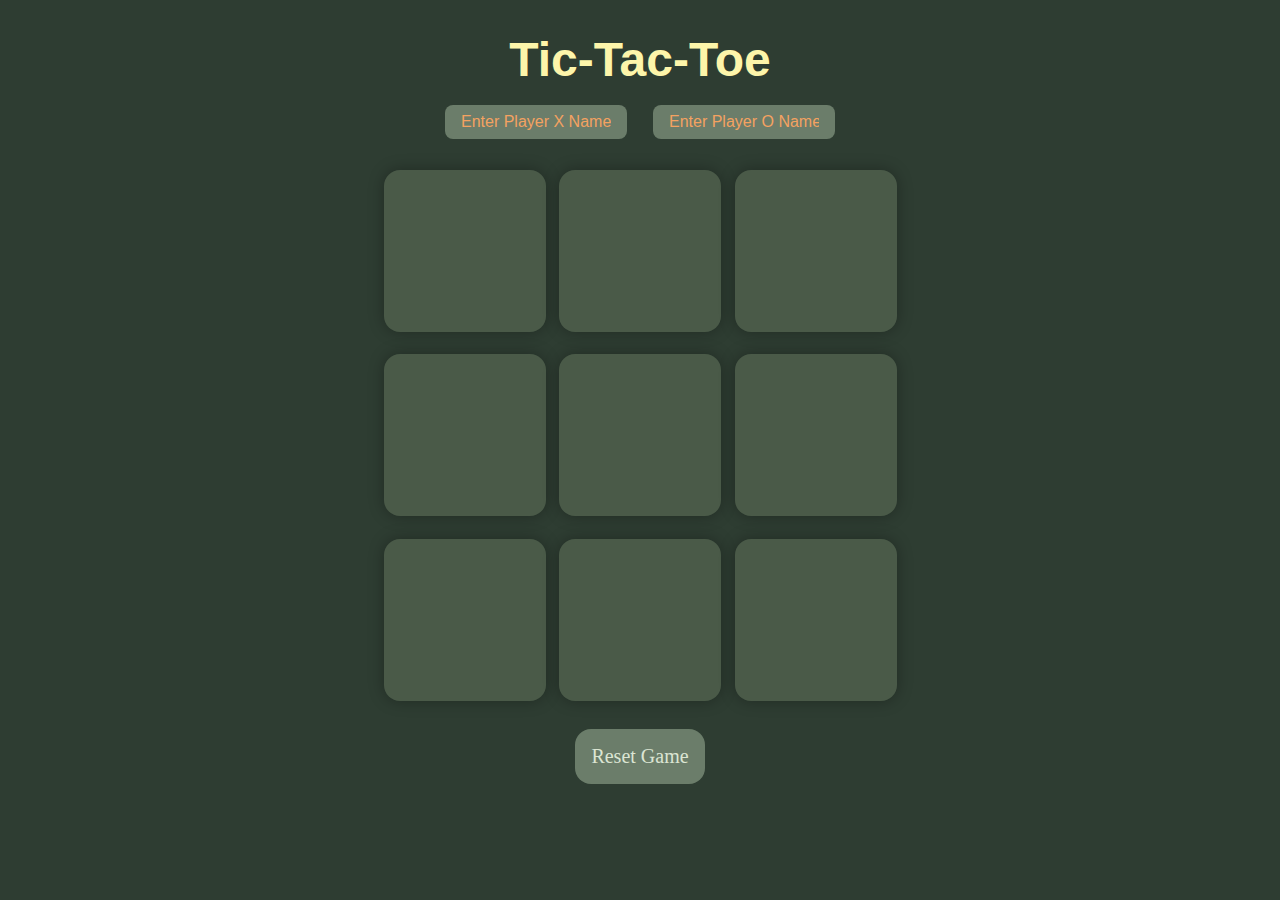
<file: index.html>
<!DOCTYPE html>
<html lang="en">
  <head>
    <meta charset="UTF-8" />
    <meta name="viewport" content="width=device-width, initial-scale=1.0" />
    <title>Tic-Tac-Toe Game</title>
    <link rel="stylesheet" href="style.css" />
  </head>
  <body>
    <div class="msg-container hide">
      <p id="msg">Winner</p>
      <button id="new-btn">New Game</button>
    </div>

    <main>
      <h1>Tic-Tac-Toe</h1>

      <div class="player-inputs">
        <input
          type="text"
          id="playerX"
          class="name-input"
          placeholder="Enter Player X Name"
        />
        <input
          type="text"
          id="playerO"
          class="name-input"
          placeholder="Enter Player O Name"
        />
      </div>

      <div class="container">
        <div class="game">
          <button class="box"></button>
          <button class="box"></button>
          <button class="box"></button>
          <button class="box"></button>
          <button class="box"></button>
          <button class="box"></button>
          <button class="box"></button>
          <button class="box"></button>
          <button class="box"></button>
        </div>
      </div>
      <button id="reset-btn">Reset Game</button>
    </main>
    <script src="script.js"></script>
  </body>
</html>
</file>
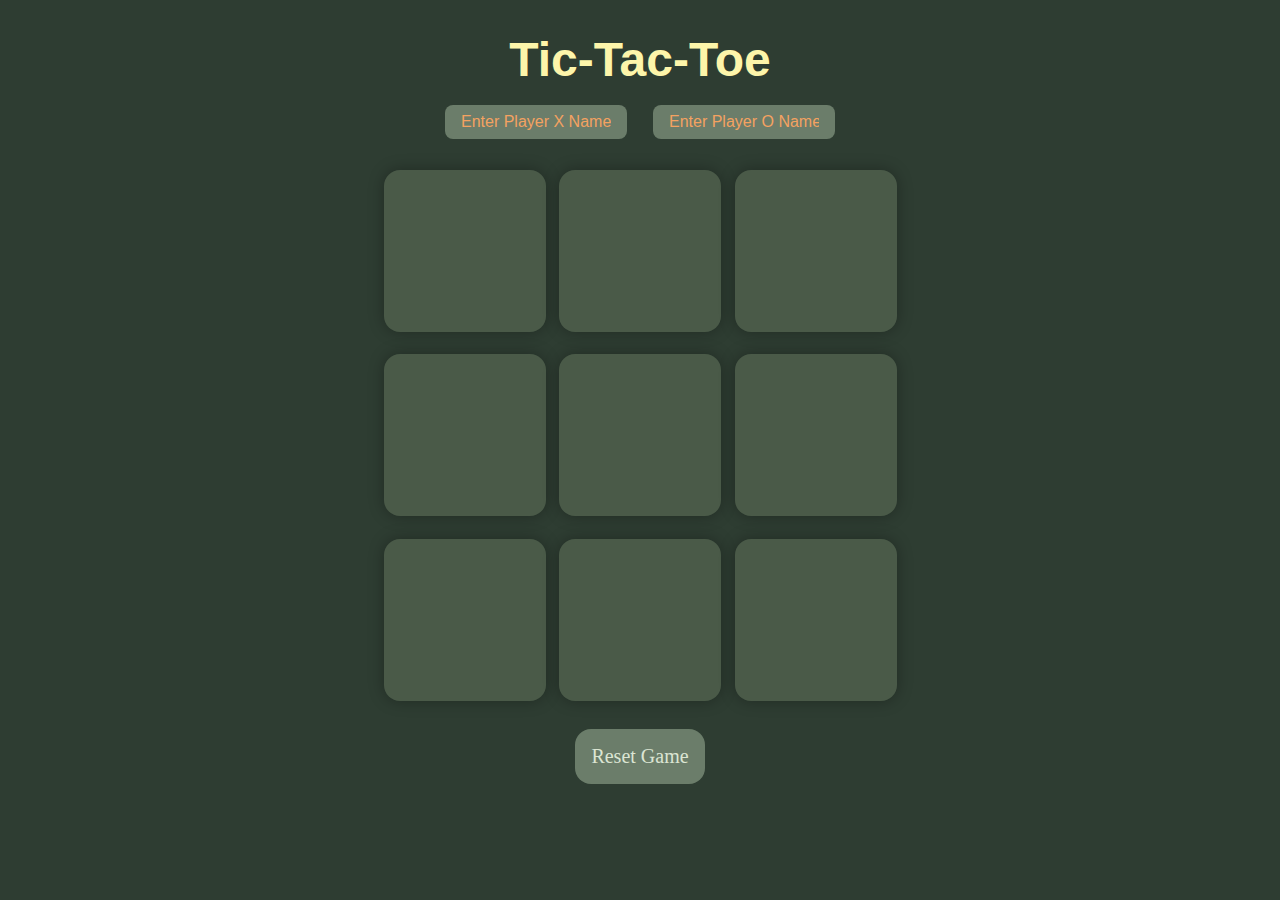
<file: game.html>
<!DOCTYPE html>
<html lang="en">
  <head>
    <meta charset="UTF-8" />
    <meta name="viewport" content="width=device-width, initial-scale=1.0" />
    <title>Tic-Tac-Toe Game</title>
    <link rel="stylesheet" href="style.css" />
  </head>
  <body>
    <div class="msg-container hide">
      <p id="msg">Winner</p>
      <button id="new-btn">New Game</button>
    </div>

    <main>
      <h1>Tic-Tac-Toe</h1>

      <div class="player-inputs">
        <input
          type="text"
          id="playerX"
          class="name-input"
          placeholder="Enter Player X Name"
        />
        <input
          type="text"
          id="playerO"
          class="name-input"
          placeholder="Enter Player O Name"
        />
      </div>

      <div class="container">
        <div class="game">
          <button class="box"></button>
          <button class="box"></button>
          <button class="box"></button>
          <button class="box"></button>
          <button class="box"></button>
          <button class="box"></button>
          <button class="box"></button>
          <button class="box"></button>
          <button class="box"></button>
        </div>
      </div>
      <button id="reset-btn">Reset Game</button>
    </main>
    <script src="script.js"></script>
  </body>
</html>
</file>
<file: style.css>
* {
  padding: 0;
  margin: 0;
}
body {
  background-color: #2e3d32;
  color: #dbe5d3;
  text-align: center;
  min-height: 100vh;
  font-family: "Segoe UI", Tahoma, Geneva, Verdana, sans-serif;
  overflow-x: hidden;
}

main {
  display: flex;
  flex-direction: column;
  align-items: center;
  gap: 0.5rem;
}
h1 {
  margin-top: 2rem;
  font-size: 3rem;
  color: #fdf5aa;
}

.player-inputs {
  display: flex;
  gap: 1rem;
  margin-bottom: 0.5rem;
  justify-content: center;
}

.player-inputs input {
  padding: 0.5rem 1rem;
  border-radius: 0.5rem;
  border: none;
  font-size: 1rem;
  background-color: #6b7d6a;
  color: #f4a261;
  width: 150px;
}
.player-inputs input::placeholder {
  color: #f4a261;
  opacity: 1;
}

.name-input {
  padding: 10px 15px;
  margin: 10px 5px;
  font-size: 16px;
  border: 2px solid #4caf50;
  border-radius: 8px;
  outline: none;
  transition: border-color 0.3s ease;
  width: 200px;
}
.name-input::placeholder {
  color: #f4a261;
  opacity: 1;
}

.name-input:focus {
  border-color: #2196f3;
  box-shadow: 0 0 5px rgba(33, 150, 243, 0.5);
}

.container {
  height: auto;
  display: flex;
  align-items: center;
  justify-content: center;
  margin-bottom: 1rem;
}
.game {
  height: 60vmin;
  width: 60vmin;
  display: flex;
  flex-wrap: wrap;
  justify-content: center;
  align-items: center;
  gap: 1.5vmin;
}

.box {
  height: 18vmin;
  width: 18vmin;
  border: none;
  border-radius: 1rem;
  box-shadow: 0 0 1rem rgba(0, 0, 0, 0.3);
  font-size: 8vmin;
  background-color: #4a5a48;
  color: #a8d5ba;
  cursor: pointer;
}
.box {
  transition: transform 0.2s ease, background-color 0.3s ease;
}
.box:active {
  transform: scale(0.95);
}

#reset-btn {
  padding: 1rem;
  border: none;
  border-radius: 1rem;
  font-size: 1.25rem;
  background-color: #6b7d6a;
  color: #dbe5d3;
  font-family: "Times New Roman", Times, serif;
}
#reset-btn:hover {
  background-color: #7f9986;
  color: #ffffff;
  box-shadow: 0 0 8px #a8d5ba;
  transition: all 0.3s ease;
}
#new-btn {
  padding: 1rem;
  border: none;
  border-radius: 1rem;
  font-size: 1.25rem;
  background-color: #6b7d6a;
  color: #dbe5d3;
  font-family: "Times New Roman", Times, serif;
}
#new-btn:hover {
  background-color: #7f9986;
  color: #ffffff;
  box-shadow: 0 0 8px #a8d5ba;
  transition: all 0.3s ease;
}
#msg {
  color: antiquewhite;
  font-size: 5vmin;
}
.msg-container {
  position: fixed;
  top: 0;
  left: 0;
  width: 100%;
  height: 100vh;
  background-color: #2e3d32;
  z-index: 10;
  display: flex;
  justify-content: center;
  align-items: center;
  flex-direction: column;
  gap: 4rem;
}
.hide {
  display: none;
}
.o-color {
  color: #a8d5ba;
}
.x-color {
  color: #f4a261;
}

/* Media Query */
@media (max-width: 600px) {
  .player-inputs {
    flex-direction: column;
    margin-bottom: 0.3rem;
    align-items: center;
  }

  .name-input {
    width: 100px;
    font-size: 0.9rem;
    padding: 0.4rem;
  }

  .game {
    width: 90vmin;
    height: 90vmin;
    gap: 1vmin;
  }

  main {
    gap: 0.3rem;
  }

  .box {
    width: 28vmin;
    height: 28vmin;
    font-size: 6vmin;
  }

  #reset-btn,
  #new-btn {
    font-size: 1rem;
    padding: 0.75rem;
    width: 80%;
    margin: 0.5rem auto;
  }

  h1 {
    font-size: 2rem;
  }

  #msg {
    font-size: 4vmin;
  }
}
</file>
